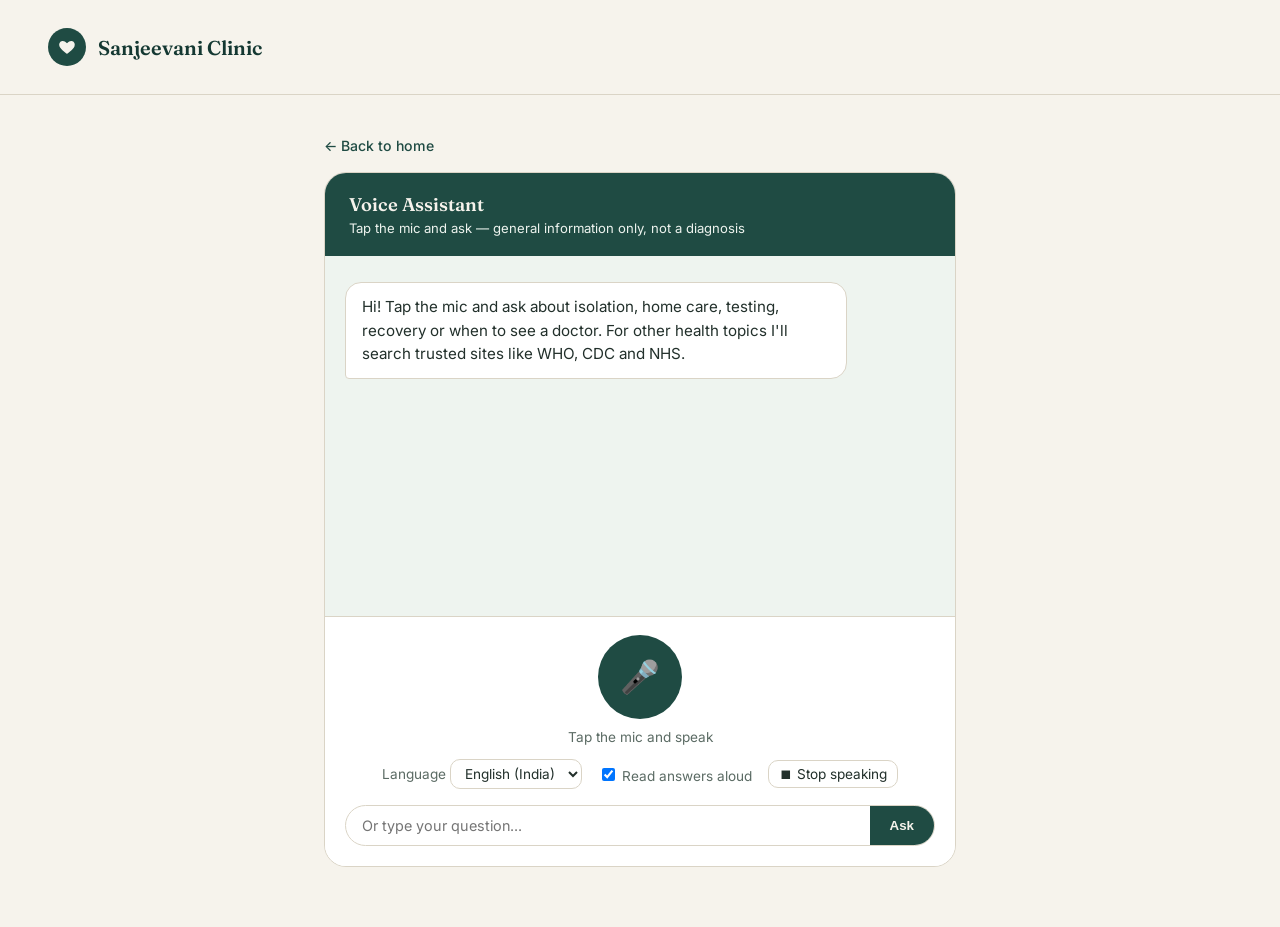
<file: templates/voice_assistant.html>
<!DOCTYPE html>
<html lang="en">
<head>
    <meta charset="UTF-8" />
    <title>Voice Assistant — Sanjeevani Clinic</title>
    <meta name="viewport" content="width=device-width, initial-scale=1.0" />
    <link rel="stylesheet" href="/static/style.css">
    <style>
        .voice-page { max-width: 680px; margin: 0 auto; padding: 40px 24px 60px; }
        .back-link { display: inline-block; margin-bottom: 18px; font-size: 0.88rem; color: var(--teal-700); text-decoration: none; font-weight: 500; }
        .back-link:hover { color: var(--teal-900); }
        .voice-shell { background: var(--panel); border: 1px solid var(--line); border-radius: var(--radius-lg); overflow: hidden; }
        .voice-header { background: var(--teal-700); color: var(--paper); padding: 20px 24px; font-family: 'Fraunces', serif; font-size: 1.15rem; font-weight: 600; }
        .voice-header .sub { font-family: 'Inter', sans-serif; font-weight: 400; font-size: 0.82rem; color: var(--sage-100); margin-top: 4px; }

        #v-messages { height: 360px; overflow-y: auto; padding: 20px; background: var(--sage-100); display: flex; flex-direction: column; }
        .msg { margin: 6px 0; padding: 12px 16px; border-radius: 16px; max-width: 85%; line-height: 1.55; font-size: 0.95rem; }
        .msg.user { background: var(--teal-700); color: var(--paper); align-self: flex-end; border-bottom-right-radius: 4px; }
        .msg.bot { background: var(--panel); color: var(--ink); align-self: flex-start; border: 1px solid var(--line); border-bottom-left-radius: 4px; }
        .msg.error { background: var(--clay-100); border-color: var(--clay-500); }
        .badge { display: inline-block; margin-top: 8px; padding: 2px 10px; border-radius: 999px; font-size: 0.72rem; font-weight: 600; background: var(--leaf-100); color: var(--teal-700); }
        .badge.web { background: var(--clay-100); color: var(--clay-500); }
        .src { margin-top: 6px; font-size: 0.8rem; }
        .src a { color: var(--teal-700); }

        .controls { padding: 18px 20px 20px; background: var(--panel); border-top: 1px solid var(--line); text-align: center; }
        #mic-btn {
            width: 84px; height: 84px; border-radius: 50%; border: none; cursor: pointer;
            background: var(--teal-700); color: var(--paper); font-size: 2rem; transition: background .15s, transform .15s;
        }
        #mic-btn:hover { background: var(--teal-900); }
        #mic-btn.listening { background: var(--clay-500); animation: pulse 1.2s infinite; }
        #mic-btn:disabled { opacity: .5; cursor: default; }
        @keyframes pulse { 0% { box-shadow: 0 0 0 0 rgba(198,96,63,.5); } 70% { box-shadow: 0 0 0 18px rgba(198,96,63,0); } 100% { box-shadow: 0 0 0 0 rgba(198,96,63,0); } }
        #status { margin-top: 10px; font-size: 0.85rem; color: var(--ink-soft); min-height: 1.2em; }

        .options { margin-top: 14px; display: flex; justify-content: center; align-items: center; gap: 16px; flex-wrap: wrap; font-size: 0.85rem; color: var(--ink-soft); }
        .options select, .options button { font-family: inherit; font-size: 0.85rem; padding: 5px 10px; border: 1px solid var(--line); border-radius: var(--radius-sm); background: var(--panel); color: var(--ink); cursor: pointer; }

        #text-row { display: flex; margin-top: 16px; border: 1px solid var(--line); border-radius: 999px; overflow: hidden; }
        #text-input { flex: 1; padding: 11px 16px; border: none; outline: none; font-family: inherit; font-size: 0.9rem; background: transparent; color: var(--ink); }
        #text-row button { border: none; background: var(--teal-700); color: var(--paper); padding: 0 20px; cursor: pointer; font-weight: 600; }
    </style>
</head>
<body>

  <header class="site-header">
    <a href="/" class="brand">
      <span class="brand-mark">
        <svg width="18" height="18" viewBox="0 0 24 24" fill="none">
          <path d="M12 21s-7.5-4.6-9.8-9.4C.6 7.9 2.4 4.5 6 4.1c2-.2 3.6.9 6 3 2.4-2.1 4-3.2 6-3 3.6.4 5.4 3.8 3.8 7.5C19.5 16.4 12 21 12 21z" fill="#F6F3EC"/>
        </svg>
      </span>
      Sanjeevani Clinic
    </a>
  </header>

  <main class="voice-page">
    <a href="/" class="back-link">← Back to home</a>

    <div class="voice-shell">
      <div class="voice-header">
        Voice Assistant
        <div class="sub">Tap the mic and ask — general information only, not a diagnosis</div>
      </div>

      <div id="v-messages" aria-live="polite"></div>

      <div class="controls">
        <button id="mic-btn" type="button" aria-label="Tap to speak">🎤</button>
        <div id="status">Tap the mic and speak</div>

        <div class="options">
          <label>Language
            <select id="lang">
              <option value="en-IN">English (India)</option>
              <option value="hi-IN">हिन्दी / Hinglish</option>
            </select>
          </label>
          <label><input type="checkbox" id="speak-toggle" checked /> Read answers aloud</label>
          <button type="button" id="stop-btn">⏹ Stop speaking</button>
        </div>

        <form id="text-row" autocomplete="off">
          <input id="text-input" type="text" maxlength="500" placeholder="Or type your question..." />
          <button type="submit">Ask</button>
        </form>
      </div>
    </div>
  </main>

<script>
const messagesEl = document.getElementById("v-messages");
const micBtn = document.getElementById("mic-btn");
const statusEl = document.getElementById("status");
const langEl = document.getElementById("lang");
const speakToggle = document.getElementById("speak-toggle");
const textForm = document.getElementById("text-row");
const textInput = document.getElementById("text-input");

const SpeechRecognition = window.SpeechRecognition || window.webkitSpeechRecognition;
let recognition = null;
let listening = false;
let busy = false;

function scrollDown() { messagesEl.scrollTop = messagesEl.scrollHeight; }

function addUser(text) {
    const div = document.createElement("div");
    div.className = "msg user";
    div.textContent = text;
    messagesEl.appendChild(div);
    scrollDown();
}

function addBot(text, { mode = null, sources = [], error = false } = {}) {
    const div = document.createElement("div");
    div.className = "msg bot" + (error ? " error" : "");
    const p = document.createElement("div");
    p.textContent = text;
    div.appendChild(p);

    if (mode === "knowledge_base" || mode === "web") {
        const badge = document.createElement("span");
        badge.className = "badge" + (mode === "web" ? " web" : "");
        badge.textContent = mode === "web" ? "🌐 From trusted health websites" : "📄 From clinic guidance";
        div.appendChild(badge);
    }

    sources.forEach(s => {
        const row = document.createElement("div");
        row.className = "src";
        if (s.url && /^https?:\/\//.test(s.url)) {
            const a = document.createElement("a");
            a.href = s.url; a.target = "_blank"; a.rel = "noopener noreferrer";
            a.textContent = s.title;
            row.appendChild(a);
        } else {
            row.textContent = s.title.replace(/\.md$/, "").replace(/_/g, " ");
        }
        div.appendChild(row);
    });

    messagesEl.appendChild(div);
    scrollDown();
    return div;
}

function speak(text) {
    if (!speakToggle.checked || !("speechSynthesis" in window)) return;
    window.speechSynthesis.cancel();
    const utter = new SpeechSynthesisUtterance(text);
    utter.lang = langEl.value;
    const voice = window.speechSynthesis.getVoices().find(v => v.lang === langEl.value)
        || window.speechSynthesis.getVoices().find(v => v.lang.startsWith(langEl.value.slice(0, 2)));
    if (voice) utter.voice = voice;
    window.speechSynthesis.speak(utter);
}

async function ask(question) {
    question = question.trim();
    if (!question || busy) return;
    busy = true;
    addUser(question);
    statusEl.textContent = "Thinking…";
    micBtn.disabled = true;

    const loading = addBot("Looking that up…");
    try {
        const res = await fetch("/voice/api", {
            method: "POST",
            headers: { "Content-Type": "application/json" },
            body: JSON.stringify({ question })
        });
        const data = await res.json();
        loading.remove();
        if (!res.ok) {
            addBot(data.error || "Something went wrong.", { error: true });
            speak(data.error || "Something went wrong.");
        } else {
            addBot(data.answer, { mode: data.mode, sources: data.sources });
            speak(data.answer);
        }
    } catch (e) {
        loading.remove();
        addBot("Network error. Please try again.", { error: true });
    } finally {
        busy = false;
        micBtn.disabled = !SpeechRecognition;
        statusEl.textContent = "Tap the mic and speak";
    }
}

if (!SpeechRecognition) {
    micBtn.disabled = true;
    statusEl.textContent = "Voice input isn't supported in this browser. Use Chrome or Edge, or type below.";
} else {
    recognition = new SpeechRecognition();
    recognition.interimResults = true;
    recognition.maxAlternatives = 1;
    recognition.continuous = false;

    let finalText = "";

    recognition.onstart = () => {
        listening = true;
        finalText = "";
        micBtn.classList.add("listening");
        statusEl.textContent = "Listening… speak now";
    };
    recognition.onresult = (e) => {
        let interim = "";
        for (let i = e.resultIndex; i < e.results.length; i++) {
            const t = e.results[i][0].transcript;
            if (e.results[i].isFinal) finalText += t; else interim += t;
        }
        statusEl.textContent = "“" + (finalText + interim) + "”";
    };
    recognition.onerror = (e) => {
        const msgs = {
            "not-allowed": "Microphone permission was blocked. Allow it in the browser address bar.",
            "service-not-allowed": "Microphone permission was blocked. Allow it in the browser address bar.",
            "no-speech": "I didn't hear anything. Tap the mic and try again.",
            "audio-capture": "No microphone found.",
            "network": "Speech service unavailable. Check your internet connection."
        };
        statusEl.textContent = msgs[e.error] || ("Voice error: " + e.error);
    };
    recognition.onend = () => {
        listening = false;
        micBtn.classList.remove("listening");
        if (finalText.trim()) ask(finalText);
    };

    micBtn.addEventListener("click", () => {
        if (busy) return;
        window.speechSynthesis && window.speechSynthesis.cancel();
        if (listening) { recognition.stop(); return; }
        recognition.lang = langEl.value;
        try { recognition.start(); } catch (e) { /* already started */ }
    });
}

document.getElementById("stop-btn").addEventListener("click", () => {
    window.speechSynthesis && window.speechSynthesis.cancel();
});
textForm.addEventListener("submit", e => {
    e.preventDefault();
    const q = textInput.value;
    textInput.value = "";
    ask(q);
});

// Voices load asynchronously in some browsers
if ("speechSynthesis" in window) window.speechSynthesis.onvoiceschanged = () => {};

addBot("Hi! Tap the mic and ask about isolation, home care, testing, recovery or when to see a doctor. For other health topics I'll search trusted sites like WHO, CDC and NHS.");
</script>
</body>
</html>
</file>
<file: static/style.css>
/* ==========================================================
   Covid Screening Clinic — shared stylesheet
   Palette: warm paper background, deep teal primary,
   sage secondary, clay accent for alerts/CTA.
   ========================================================== */

@import url('https://fonts.googleapis.com/css2?family=Fraunces:opsz,wght@9..144,400;9..144,600;9..144,700&family=Inter:wght@400;500;600&display=swap');

:root {
  --paper: #F6F3EC;
  --panel: #FFFFFF;
  --teal-900: #143832;
  --teal-700: #1F4B43;
  --teal-500: #3C7367;
  --sage-200: #DCE8E0;
  --sage-100: #EEF4EF;
  --clay-500: #C6603F;
  --clay-100: #F4E3DA;
  --leaf-500: #4F8F63;
  --leaf-100: #E3F0E6;
  --ink: #22302B;
  --ink-soft: #5B6B64;
  --line: #DAD4C6;
  --radius-lg: 22px;
  --radius-sm: 10px;
}

* { box-sizing: border-box; }

html, body {
  margin: 0;
  padding: 0;
  background: var(--paper);
  color: var(--ink);
  font-family: 'Inter', -apple-system, BlinkMacSystemFont, sans-serif;
  -webkit-font-smoothing: antialiased;
}

body {
  min-height: 100vh;
  display: flex;
  flex-direction: column;
}

a { color: inherit; }

.site-header {
  display: flex;
  align-items: center;
  justify-content: space-between;
  padding: 28px 48px;
  border-bottom: 1px solid var(--line);
}

.brand {
  display: flex;
  align-items: center;
  gap: 12px;
  font-family: 'Fraunces', serif;
  font-weight: 600;
  font-size: 1.25rem;
  color: var(--teal-900);
  text-decoration: none;
}

.brand-mark {
  width: 38px;
  height: 38px;
  border-radius: 50%;
  background: var(--teal-700);
  display: flex;
  align-items: center;
  justify-content: center;
}

main { flex: 1; }

/* ---------- Landing / hero ---------- */

.hero {
  display: grid;
  grid-template-columns: 1.1fr 0.9fr;
  gap: 40px;
  align-items: center;
  max-width: 1100px;
  margin: 0 auto;
  padding: 80px 48px 60px;
}

.hero h1 {
  font-family: 'Fraunces', serif;
  font-size: clamp(2.4rem, 4vw, 3.4rem);
  line-height: 1.08;
  margin: 0 0 22px;
  color: var(--teal-900);
  letter-spacing: -0.01em;
}

.hero p.lede {
  font-size: 1.08rem;
  color: var(--ink-soft);
  line-height: 1.6;
  max-width: 46ch;
  margin: 0 0 32px;
}

.cta-row { display: flex; align-items: center; gap: 18px; }

.btn-primary {
  display: inline-flex;
  align-items: center;
  gap: 10px;
  background: var(--teal-700);
  color: var(--paper);
  border: none;
  padding: 15px 28px;
  border-radius: 999px;
  font-size: 1rem;
  font-weight: 600;
  text-decoration: none;
  cursor: pointer;
  transition: transform 0.15s ease, background 0.15s ease;
}

.btn-primary:hover { background: var(--teal-900); transform: translateY(-1px); }

.hint-text { font-size: 0.88rem; color: var(--ink-soft); }

.stat-row {
  display: flex;
  gap: 36px;
  margin-top: 46px;
  padding-top: 28px;
  border-top: 1px solid var(--line);
}

.stat-num {
  font-family: 'Fraunces', serif;
  font-size: 1.7rem;
  color: var(--teal-700);
  font-weight: 600;
}

.stat-label { font-size: 0.85rem; color: var(--ink-soft); }

.hero-panel {
  background: var(--teal-700);
  border-radius: var(--radius-lg);
  padding: 40px;
  color: var(--sage-100);
  position: relative;
  overflow: hidden;
}

.hero-panel .badge {
  display: inline-block;
  background: rgba(255,255,255,0.12);
  border-radius: 999px;
  padding: 6px 14px;
  font-size: 0.78rem;
  margin-bottom: 22px;
}

.vitals-card {
  background: var(--panel);
  color: var(--ink);
  border-radius: var(--radius-sm);
  padding: 18px 20px;
  margin-top: 16px;
  display: flex;
  justify-content: space-between;
  align-items: center;
}

.vitals-card .label { font-size: 0.82rem; color: var(--ink-soft); }
.vitals-card .value { font-family: 'Fraunces', serif; font-size: 1.15rem; color: var(--teal-900); }

.reasons {
  max-width: 1100px;
  margin: 0 auto;
  padding: 20px 48px 90px;
  display: grid;
  grid-template-columns: repeat(3, 1fr);
  gap: 24px;
}

.reason-card {
  background: var(--panel);
  border: 1px solid var(--line);
  border-radius: var(--radius-sm);
  padding: 26px;
}

.reason-card h3 {
  font-family: 'Fraunces', serif;
  font-size: 1.1rem;
  margin: 0 0 8px;
  color: var(--teal-900);
}

.reason-card p { margin: 0; color: var(--ink-soft); font-size: 0.92rem; line-height: 1.55; }

/* ---------- Form / predict page ---------- */

.form-shell {
  max-width: 640px;
  margin: 0 auto;
  padding: 56px 24px 90px;
}

.form-shell .eyebrow-block {
  text-align: center;
  margin-bottom: 30px;
}

.form-shell h1 {
  font-family: 'Fraunces', serif;
  font-size: 2rem;
  color: var(--teal-900);
  margin: 0 0 10px;
}

.form-shell .sub { color: var(--ink-soft); font-size: 0.98rem; }

.card {
  background: var(--panel);
  border: 1px solid var(--line);
  border-radius: var(--radius-lg);
  padding: 36px;
}

.field-grid {
  display: grid;
  grid-template-columns: 1fr 1fr;
  gap: 20px;
}

.field { display: flex; flex-direction: column; gap: 8px; margin-bottom: 20px; }
.field.full { grid-column: 1 / -1; }

.field label { font-size: 0.86rem; font-weight: 500; color: var(--teal-900); }

.field input, .field select {
  border: 1px solid var(--line);
  border-radius: var(--radius-sm);
  padding: 12px 14px;
  font-size: 0.96rem;
  font-family: inherit;
  color: var(--ink);
  background: var(--sage-100);
}

.field input:focus, .field select:focus {
  outline: 2px solid var(--teal-500);
  outline-offset: 1px;
}

.submit-row { margin-top: 8px; }

.submit-row button {
  width: 100%;
  border: none;
  background: var(--teal-700);
  color: var(--paper);
  padding: 15px;
  border-radius: 999px;
  font-size: 1rem;
  font-weight: 600;
  cursor: pointer;
  transition: background 0.15s ease;
}

.submit-row button:hover { background: var(--teal-900); }

/* ---------- Result ---------- */

.result-card {
  margin-top: 28px;
  border-radius: var(--radius-lg);
  padding: 30px 32px;
  display: flex;
  align-items: center;
  gap: 20px;
}

.result-card.positive { background: var(--clay-100); border: 1px solid var(--clay-500); }
.result-card.negative { background: var(--leaf-100); border: 1px solid var(--leaf-500); }

.result-icon {
  width: 52px;
  height: 52px;
  border-radius: 50%;
  display: flex;
  align-items: center;
  justify-content: center;
  flex-shrink: 0;
}

.result-card.positive .result-icon { background: var(--clay-500); }
.result-card.negative .result-icon { background: var(--leaf-500); }

.result-title {
  font-family: 'Fraunces', serif;
  font-size: 1.3rem;
  margin: 0 0 4px;
}

.result-card.positive .result-title { color: #8C3D24; }
.result-card.negative .result-title { color: #2E5E3D; }

.result-sub { margin: 0; font-size: 0.9rem; color: var(--ink-soft); }

.site-footer {
  text-align: center;
  padding: 24px;
  font-size: 0.82rem;
  color: var(--ink-soft);
  border-top: 1px solid var(--line);
}

/* ---------- Floating chat bubble ---------- */

.chat-bubble {
  position: fixed;
  bottom: 28px;
  right: 28px;
  width: 58px;
  height: 58px;
  border-radius: 50%;
  background: var(--teal-700);
  display: flex;
  align-items: center;
  justify-content: center;
  box-shadow: 0 8px 20px rgba(20, 56, 50, 0.35);
  text-decoration: none;
  z-index: 999;
  animation: pulse 2.4s infinite;
  transition: transform 0.15s ease, background 0.15s ease;
}

.chat-bubble:hover {
  background: var(--teal-900);
  transform: scale(1.06);
}

@keyframes pulse {
  0%   { box-shadow: 0 8px 20px rgba(20, 56, 50, 0.35), 0 0 0 0 rgba(20, 56, 50, 0.35); }
  70%  { box-shadow: 0 8px 20px rgba(20, 56, 50, 0.35), 0 0 0 14px rgba(20, 56, 50, 0); }
  100% { box-shadow: 0 8px 20px rgba(20, 56, 50, 0.35), 0 0 0 0 rgba(20, 56, 50, 0); }
}

@media (max-width: 820px) {
  .hero { grid-template-columns: 1fr; padding: 50px 24px; }
  .reasons { grid-template-columns: 1fr; padding: 10px 24px 60px; }
  .field-grid { grid-template-columns: 1fr; }
  .site-header { padding: 20px 24px; }
  .chat-bubble {
    bottom: 18px;
    right: 18px;
    width: 52px;
    height: 52px;
  }
}
.profile-menu {
  margin-left: auto;
  position: relative;
}

.dots-btn {
  background: var(--sage-100);
  border: 1px solid var(--line);
  color: var(--teal-900);
  font-size: 1.3rem;
  width: 40px;
  height: 40px;
  border-radius: 50%;
  cursor: pointer;
  line-height: 1;
}

.dots-btn:hover { background: var(--sage-200); }

.dropdown {
  display: none;
  position: absolute;
  right: 0;
  top: 48px;
  background: var(--panel);
  border: 1px solid var(--line);
  border-radius: var(--radius-sm);
  box-shadow: 0 8px 24px rgba(20, 56, 50, 0.15);
  min-width: 200px;
  overflow: hidden;
  z-index: 100;
}

.dropdown.open { display: block; }

.dropdown-header {
  padding: 14px 16px;
  border-bottom: 1px solid var(--line);
}

.dropdown-name { font-weight: 600; color: var(--teal-900); font-size: 0.92rem; }
.dropdown-email { font-size: 0.8rem; color: var(--ink-soft); margin-top: 2px; }

.dropdown a {
  display: block;
  padding: 12px 16px;
  text-decoration: none;
  color: var(--ink);
  font-size: 0.9rem;
}

.dropdown a:hover { background: var(--sage-100); }

.logout-link { color: #8C3D24 !important; font-weight: 600; }
.btn-secondary {
  display: inline-flex;
  align-items: center;
  padding: 15px 28px;
  background: transparent;
  color: var(--teal-700);
  border: 1.5px solid var(--teal-700);
  border-radius: 999px;
  font-size: 1rem;
  font-weight: 600;
  text-decoration: none;
  transition: background 0.15s ease, color 0.15s ease;
}

.btn-secondary:hover {
  background: var(--teal-700);
  color: var(--paper);
}
</file>
